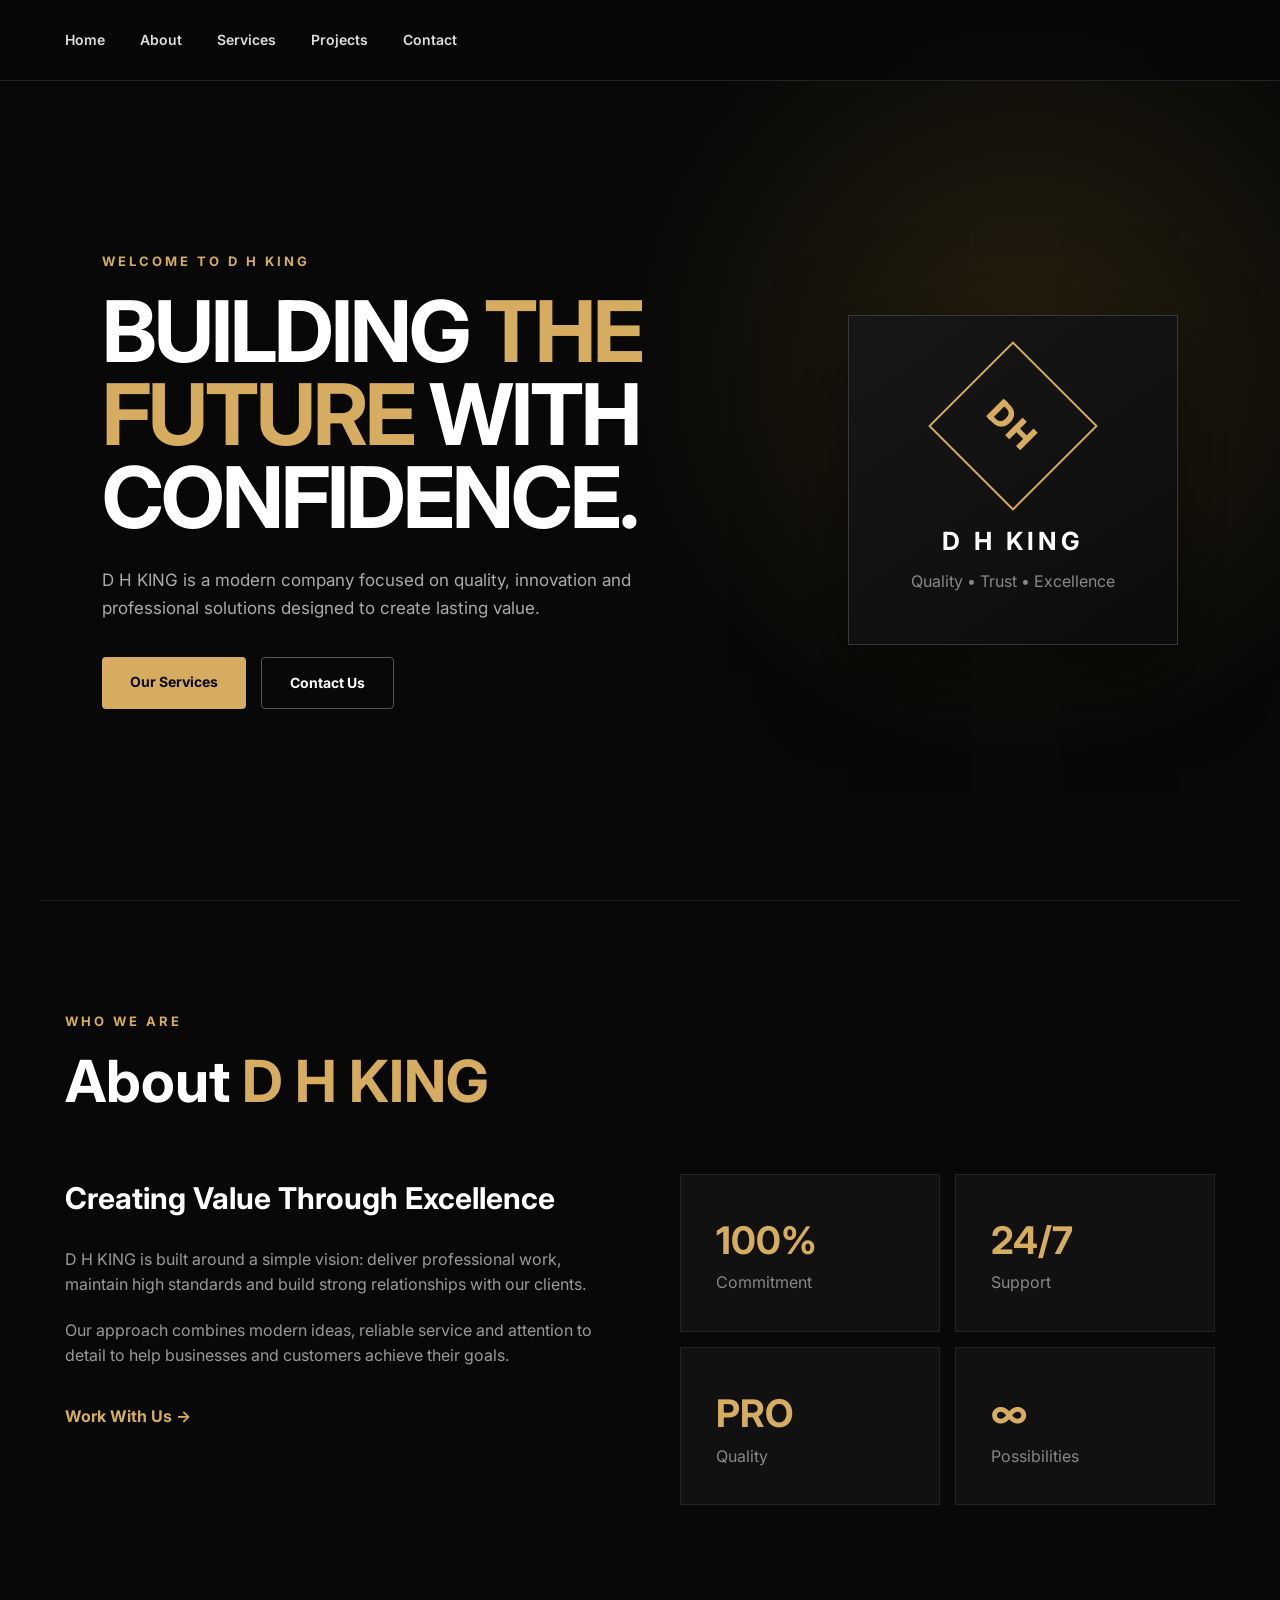
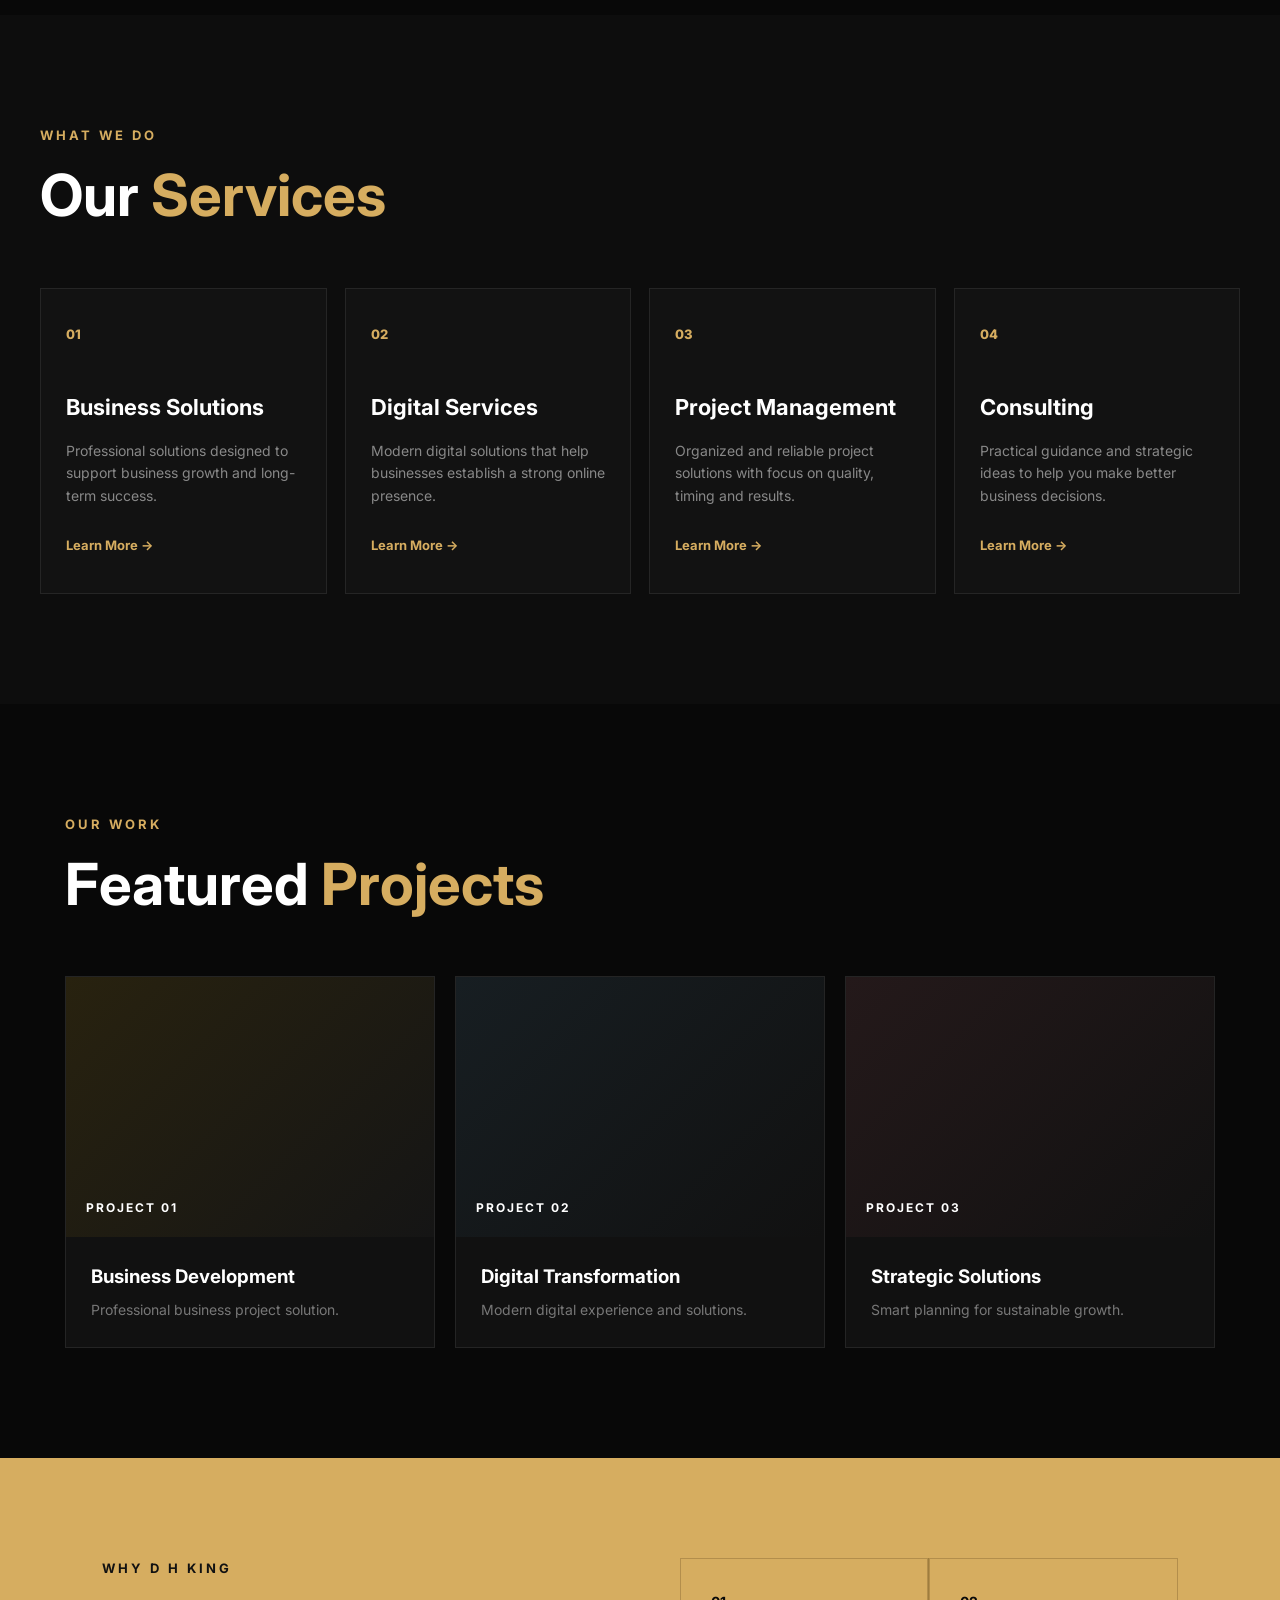
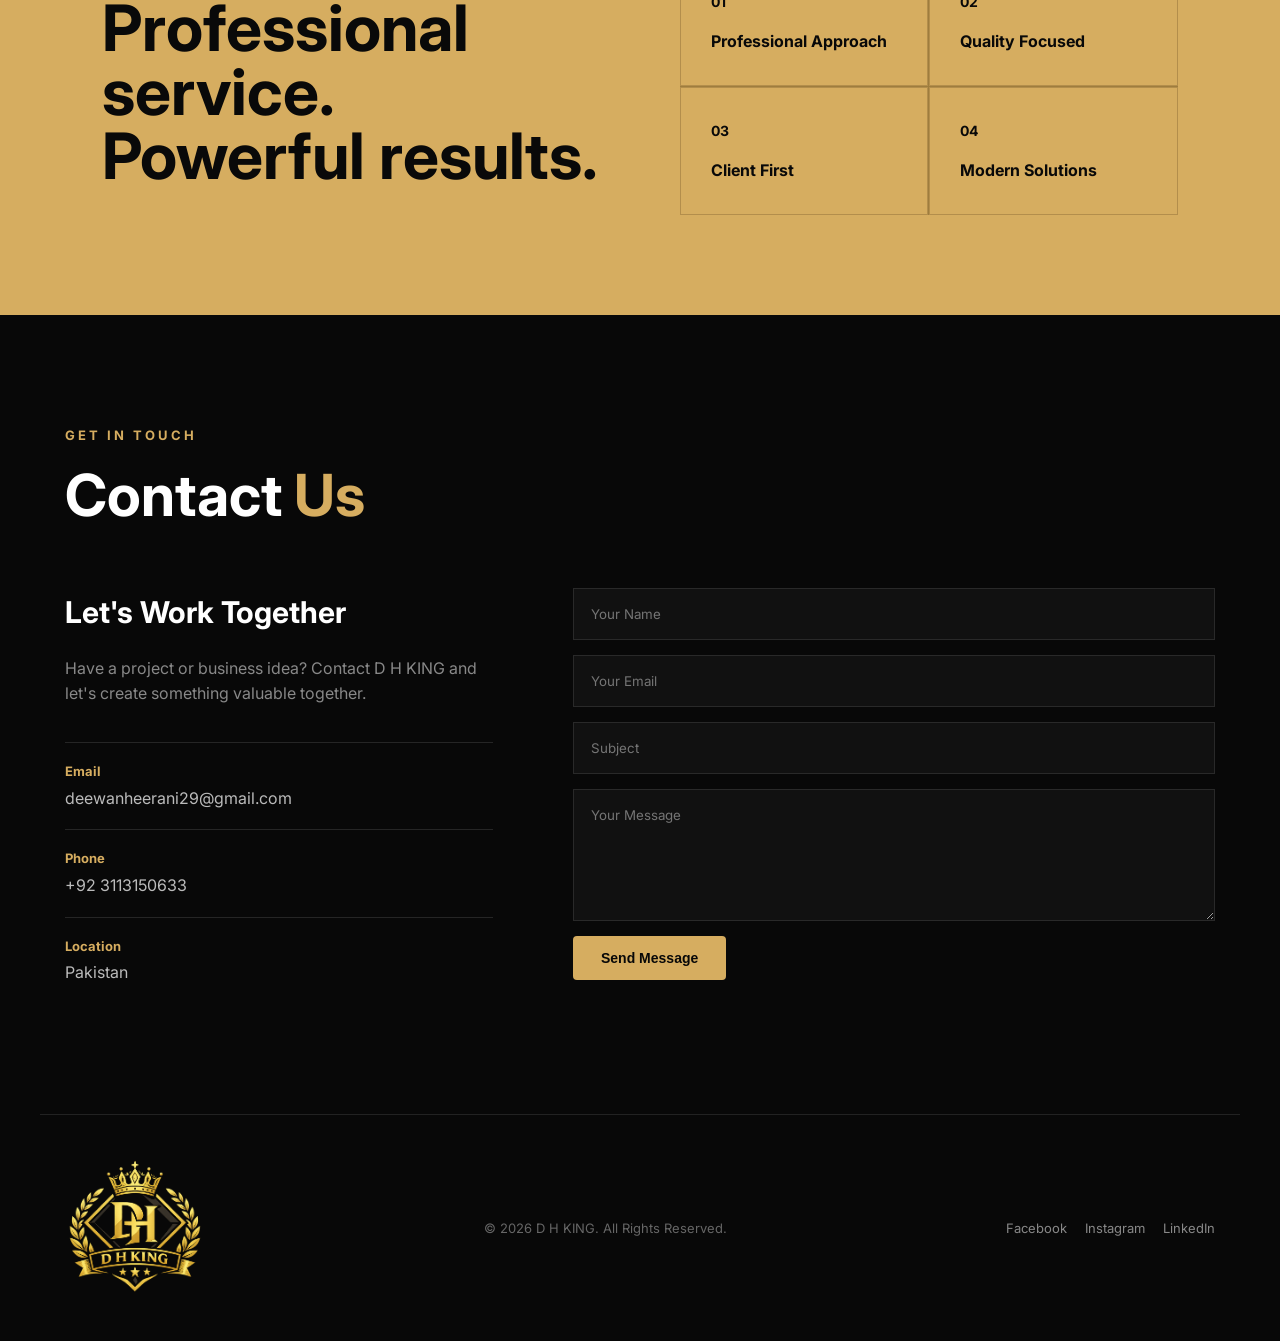
<file: index.html>
<!DOCTYPE html>
<html lang="en">

<head>

    <meta charset="UTF-8">
    <meta name="viewport" content="width=device-width, initial-scale=1.0">

    <title>D H KING | Business Solutions & Digital Services</title>

    <meta name="description"
        content="D H KING is a modern company providing professional business solutions, digital services, project management and consulting. We focus on quality, innovation and reliable solutions that create lasting value.">

    <meta name="keywords"
        content="D H KING, DH KING, business solutions, digital services, project management, consulting, business development, digital transformation, professional services">

    <meta name="author" content="D H KING">

    <meta name="robots"
        content="index, follow, max-image-preview:large">

    <meta name="theme-color" content="#000000">


    <link rel="canonical"
        href="https://dhking-webir.github.io/D-H-KING-Company/">

    <link rel="icon"
        type="image/png"
        href="./logo.png">

    <link rel="shortcut icon"
        type="image/png"
        href="./logo.png">

    <link rel="apple-touch-icon"
        href="./logo.png">


    <meta property="og:type"
        content="website">

    <meta property="og:title"
        content="D H KING | Business Solutions & Digital Services">

    <meta property="og:description"
        content="D H KING provides professional business solutions, digital services, project management and consulting with a focus on quality, innovation and lasting value.">

    <meta property="og:url"
        content="https://dhking-webir.github.io/D-H-KING-Company/">

    <meta property="og:site_name"
        content="D H KING">

    <meta property="og:image"
        content="https://dhking-webir.github.io/D-H-KING-Company/logo.png">

    <meta property="og:image:alt"
        content="D H KING Logo">


    <meta name="twitter:card"
        content="summary">

    <meta name="twitter:title"
        content="D H KING | Business Solutions & Digital Services">

    <meta name="twitter:description"
        content="Explore D H KING for professional business solutions, digital services, project management and consulting.">

    <meta name="twitter:image"
        content="https://dhking-webir.github.io/D-H-KING-Company/logo.png">


    <script type="application/ld+json">
    {
        "@context": "https://schema.org",
        "@type": "WebSite",
        "name": "D H KING",
        "url": "https://dhking-webir.github.io/D-H-KING-Company/",
        "description": "D H KING is a modern company providing professional business solutions, digital services, project management and consulting.",
        "publisher": {
            "@type": "Organization",
            "name": "D H KING",
            "logo": {
                "@type": "ImageObject",
                "url": "https://dhking-webir.github.io/D-H-KING-Company/logo.png"
            }
        }
    }
    </script>


    <link rel="stylesheet"
        href="./style.css">


    <link rel="preconnect"
        href="https://fonts.googleapis.com">

    <link rel="preconnect"
        href="https://fonts.gstatic.com"
        crossorigin>

    <link href="https://fonts.googleapis.com/css2?family=Inter:wght@400;500;600;700;800&display=swap"
        rel="stylesheet">

</head>


<body>


    <header class="header">

        <nav class="navbar">
            <button
                class="menu-toggle"
                id="menuToggle"
                aria-label="Open Menu">

                ☰

            </button>

            <ul class="nav-links"
                id="navLinks">

                <li>
                    <a href="#home">
                        Home
                    </a>
                </li>

                <li>
                    <a href="#about">
                        About
                    </a>
                </li>

                <li>
                    <a href="#services">
                        Services
                    </a>
                </li>

                <li>
                    <a href="#projects">
                        Projects
                    </a>
                </li>

                <li>
                    <a href="#contact">
                        Contact
                    </a>
                </li>

            </ul>

        </nav>

    </header>

    <section class="hero"
        id="home">

        <div class="hero-content">


            <p class="hero-tag">
                WELCOME TO D H KING
            </p>


            <h1>
                BUILDING
                <span>THE FUTURE</span>
                WITH CONFIDENCE.
            </h1>


            <p class="hero-text">
                D H KING is a modern company focused on quality,
                innovation and professional solutions designed to
                create lasting value.
            </p>


            <div class="hero-buttons">

                <a href="#services"
                    class="btn primary-btn">

                    Our Services

                </a>


                <a href="#contact"
                    class="btn secondary-btn">

                    Contact Us

                </a>

            </div>

        </div>


        <div class="hero-card">

            <div class="king-symbol">
                DH
            </div>

            <h3>
                D H KING
            </h3>

            <p>
                Quality • Trust • Excellence
            </p>

        </div>

    </section>


    <section class="section about"
        id="about">

        <div class="section-heading">

            <p>
                WHO WE ARE
            </p>

            <h2>
                About <span>D H KING</span>
            </h2>

        </div>


        <div class="about-grid">


            <div class="about-text">

                <h3>
                    Creating Value Through Excellence
                </h3>


                <p>
                    D H KING is built around a simple vision:
                    deliver professional work, maintain high standards
                    and build strong relationships with our clients.
                </p>


                <p>
                    Our approach combines modern ideas, reliable
                    service and attention to detail to help businesses
                    and customers achieve their goals.
                </p>


                <a href="#contact"
                    class="text-link">

                    Work With Us →

                </a>

            </div>


            <div class="about-stats">


                <div class="stat">

                    <strong>
                        100%
                    </strong>

                    <span>
                        Commitment
                    </span>

                </div>


                <div class="stat">

                    <strong>
                        24/7
                    </strong>

                    <span>
                        Support
                    </span>

                </div>


                <div class="stat">

                    <strong>
                        PRO
                    </strong>

                    <span>
                        Quality
                    </span>

                </div>


                <div class="stat">

                    <strong>
                        ∞
                    </strong>

                    <span>
                        Possibilities
                    </span>

                </div>

            </div>

        </div>

    </section>


    <section class="section services"
        id="services">


        <div class="section-heading">

            <p>
                WHAT WE DO
            </p>

            <h2>
                Our <span>Services</span>
            </h2>

        </div>


        <div class="service-grid">


            <div class="service-card">

                <div class="service-number">
                    01
                </div>

                <h3>
                    Business Solutions
                </h3>

                <p>
                    Professional solutions designed to support
                    business growth and long-term success.
                </p>

                <a href="#contact">
                    Learn More →
                </a>

            </div>


            <div class="service-card">

                <div class="service-number">
                    02
                </div>

                <h3>
                    Digital Services
                </h3>

                <p>
                    Modern digital solutions that help businesses
                    establish a strong online presence.
                </p>

                <a href="#contact">
                    Learn More →
                </a>

            </div>


            <div class="service-card">

                <div class="service-number">
                    03
                </div>

                <h3>
                    Project Management
                </h3>

                <p>
                    Organized and reliable project solutions with
                    focus on quality, timing and results.
                </p>

                <a href="#contact">
                    Learn More →
                </a>

            </div>


            <div class="service-card">

                <div class="service-number">
                    04
                </div>

                <h3>
                    Consulting
                </h3>

                <p>
                    Practical guidance and strategic ideas to help
                    you make better business decisions.
                </p>

                <a href="#contact">
                    Learn More →
                </a>

            </div>

        </div>

    </section>


    <section class="section projects"
        id="projects">


        <div class="section-heading">

            <p>
                OUR WORK
            </p>

            <h2>
                Featured <span>Projects</span>
            </h2>

        </div>


        <div class="project-grid">


            <div class="project-card">

                <div class="project-image project-one">

                    <span>
                        PROJECT 01
                    </span>

                </div>

                <div class="project-content">

                    <h3>
                        Business Development
                    </h3>

                    <p>
                        Professional business project solution.
                    </p>

                </div>

            </div>


            <div class="project-card">

                <div class="project-image project-two">

                    <span>
                        PROJECT 02
                    </span>

                </div>

                <div class="project-content">

                    <h3>
                        Digital Transformation
                    </h3>

                    <p>
                        Modern digital experience and solutions.
                    </p>

                </div>

            </div>


            <div class="project-card">

                <div class="project-image project-three">

                    <span>
                        PROJECT 03
                    </span>

                </div>

                <div class="project-content">

                    <h3>
                        Strategic Solutions
                    </h3>

                    <p>
                        Smart planning for sustainable growth.
                    </p>

                </div>

            </div>

        </div>

    </section>


    <section class="why-us">

        <div class="why-content">


            <div>

                <p class="small-title">
                    WHY D H KING
                </p>


                <h2>
                    Professional service.
                    <span>Powerful results.</span>
                </h2>

            </div>


            <div class="why-list">


                <div>

                    <strong>
                        01
                    </strong>

                    <p>
                        Professional Approach
                    </p>

                </div>


                <div>

                    <strong>
                        02
                    </strong>

                    <p>
                        Quality Focused
                    </p>

                </div>


                <div>

                    <strong>
                        03
                    </strong>

                    <p>
                        Client First
                    </p>

                </div>


                <div>

                    <strong>
                        04
                    </strong>

                    <p>
                        Modern Solutions
                    </p>

                </div>

            </div>

        </div>

    </section>


    <section class="section contact"
        id="contact">


        <div class="section-heading">

            <p>
                GET IN TOUCH
            </p>

            <h2>
                Contact <span>Us</span>
            </h2>

        </div>


        <div class="contact-grid">


            <div class="contact-info">


                <h3>
                    Let's Work Together
                </h3>


                <p>
                    Have a project or business idea?
                    Contact D H KING and let's create something
                    valuable together.
                </p>


                <div class="contact-item">

                    <strong>
                        Email
                    </strong>

                    <span>
                        deewanheerani29@gmail.com
                    </span>

                </div>


                <div class="contact-item">

                    <strong>
                        Phone
                    </strong>

                    <span>
                        +92 3113150633
                    </span>

                </div>


                <div class="contact-item">

                    <strong>
                        Location
                    </strong>

                    <span>
                        Pakistan
                    </span>

                </div>

            </div>


            <form
                class="contact-form"
                id="contactForm">


                <input
                    type="text"
                    id="name"
                    placeholder="Your Name"
                    required>


                <input
                    type="email"
                    id="email"
                    placeholder="Your Email"
                    required>


                <input
                    type="text"
                    id="subject"
                    placeholder="Subject"
                    required>


                <textarea
                    id="message"
                    rows="6"
                    placeholder="Your Message"
                    required></textarea>


                <button
                    type="submit"
                    class="btn primary-btn">

                    Send Message

                </button>


                <p id="formMessage"></p>

            </form>

        </div>

    </section>


    <footer class="footer">


        <div class="footer-logo">

            <img
                src="./logo.png"
                alt="D H KING Logo"
                style="width:140px; height:auto; display:block;">

        </div>


        <p>
            © 2026 D H KING. All Rights Reserved.
        </p>


        <div class="social-links">

            <a href="#">
                Facebook
            </a>

            <a href="#">
                Instagram
            </a>

            <a href="#">
                LinkedIn
            </a>

        </div>

    </footer>


    <script src="./script.js"></script>


</body>

</html>
</file>
<file: style.css>
* {
    margin: 0;
    padding: 0;
    box-sizing: border-box;
}

html {
    scroll-behavior: smooth;
}

body {
    font-family: "Inter", sans-serif;
    background: #080808;
    color: #ffffff;
    line-height: 1.6;
}

a {
    text-decoration: none;
    color: inherit;
}

.header {
    position: fixed;
    top: 0;
    left: 0;
    width: 100%;
    z-index: 1000;
    background: rgba(8, 8, 8, 0.92);
    backdrop-filter: blur(12px);
    border-bottom: 1px solid #222;
}

.navbar {
    max-width: 1200px;
    height: 80px;
    margin: auto;
    padding: 0 25px;

    display: flex;
    align-items: center;
    justify-content: space-between;
}

.logo {
    font-size: 23px;
    font-weight: 800;
    letter-spacing: 2px;
}

.logo span,
.footer-logo span {
    color: #d6ad60;
}

.nav-links {
    display: flex;
    gap: 35px;
    list-style: none;
}

.nav-links a {
    color: #ddd;
    font-size: 14px;
    font-weight: 600;
    transition: 0.3s;
}

.nav-links a:hover {
    color: #d6ad60;
}

.menu-toggle {
    display: none;
    border: none;
    background: none;
    color: white;
    font-size: 28px;
    cursor: pointer;
}


.hero {
    min-height: 100vh;
    padding: 140px 8% 80px;

    display: flex;
    align-items: center;
    justify-content: space-between;
    gap: 60px;

    background:
        radial-gradient(circle at 80% 40%, #27200e 0, transparent 35%),
        #080808;
}

.hero-content {
    max-width: 720px;
}

.hero-tag,
.section-heading p,
.small-title {
    color: #d6ad60;
    font-size: 13px;
    font-weight: 700;
    letter-spacing: 3px;
    margin-bottom: 18px;
}

.hero h1 {
    font-size: clamp(45px, 7vw, 85px);
    line-height: 0.98;
    letter-spacing: -3px;
    margin-bottom: 28px;
}

.hero h1 span {
    color: #d6ad60;
}

.hero-text {
    max-width: 620px;
    color: #aaa;
    font-size: 17px;
    margin-bottom: 35px;
}

.hero-buttons {
    display: flex;
    gap: 15px;
    flex-wrap: wrap;
}

.btn {
    display: inline-block;
    padding: 14px 28px;
    border-radius: 4px;
    font-weight: 700;
    font-size: 14px;
    transition: 0.3s;
}

.primary-btn {
    background: #d6ad60;
    color: #080808;
}

.primary-btn:hover {
    transform: translateY(-3px);
    background: #f0cb7d;
}

.secondary-btn {
    border: 1px solid #555;
    color: white;
}

.secondary-btn:hover {
    border-color: #d6ad60;
    color: #d6ad60;
}

.hero-card {
    width: 330px;
    min-height: 330px;
    flex-shrink: 0;

    display: flex;
    align-items: center;
    justify-content: center;
    flex-direction: column;

    border: 1px solid #383838;
    background: linear-gradient(145deg, #171717, #0c0c0c);

    box-shadow: 0 30px 80px rgba(0, 0, 0, 0.5);
}

.king-symbol {
    width: 120px;
    height: 120px;

    display: grid;
    place-items: center;

    border: 2px solid #d6ad60;
    color: #d6ad60;

    font-size: 34px;
    font-weight: 800;
    letter-spacing: 3px;

    transform: rotate(45deg);
    margin-bottom: 35px;
}

.king-symbol::first-line {
    transform: rotate(-45deg);
}

.hero-card h3 {
    font-size: 25px;
    letter-spacing: 4px;
}

.hero-card p {
    color: #888;
    margin-top: 8px;
}

.section {
    max-width: 1200px;
    margin: auto;
    padding: 110px 25px;
}

.section-heading {
    margin-bottom: 60px;
}

.section-heading h2 {
    font-size: clamp(36px, 5vw, 58px);
    line-height: 1.1;
}

.section-heading h2 span {
    color: #d6ad60;
}

.about {
    border-top: 1px solid #1d1d1d;
}

.about-grid {
    display: grid;
    grid-template-columns: 1fr 1fr;
    gap: 80px;
}

.about-text h3 {
    font-size: 30px;
    margin-bottom: 25px;
}

.about-text p {
    color: #999;
    margin-bottom: 20px;
}

.text-link {
    display: inline-block;
    color: #d6ad60;
    margin-top: 15px;
    font-weight: 700;
}

.about-stats {
    display: grid;
    grid-template-columns: 1fr 1fr;
    gap: 15px;
}

.stat {
    padding: 35px;
    background: #111;
    border: 1px solid #242424;
}

.stat strong {
    display: block;
    color: #d6ad60;
    font-size: 38px;
}

.stat span {
    color: #888;
}

.services {
    max-width: none;
    padding-left: max(25px, calc((100% - 1200px) / 2));
    padding-right: max(25px, calc((100% - 1200px) / 2));
    background: #0d0d0d;
}

.service-grid {
    display: grid;
    grid-template-columns: repeat(4, 1fr);
    gap: 18px;
}

.service-card {
    padding: 35px 25px;
    min-height: 300px;
    background: #121212;
    border: 1px solid #252525;
    transition: 0.35s;
}

.service-card:hover {
    transform: translateY(-8px);
    border-color: #d6ad60;
}

.service-number {
    color: #d6ad60;
    font-size: 13px;
    font-weight: 800;
    margin-bottom: 45px;
}

.service-card h3 {
    font-size: 22px;
    margin-bottom: 15px;
}

.service-card p {
    color: #888;
    font-size: 14px;
    margin-bottom: 25px;
}

.service-card a {
    color: #d6ad60;
    font-size: 13px;
    font-weight: 700;
}



.project-grid {
    display: grid;
    grid-template-columns: repeat(3, 1fr);
    gap: 20px;
}

.project-card {
    background: #111;
    border: 1px solid #242424;
}

.project-image {
    height: 260px;
    display: flex;
    align-items: flex-end;
    padding: 20px;
}

.project-image span {
    font-size: 12px;
    letter-spacing: 2px;
    font-weight: 700;
}

.project-one {
    background: linear-gradient(135deg, #28220f, #151515);
}

.project-two {
    background: linear-gradient(135deg, #171e22, #111);
}

.project-three {
    background: linear-gradient(135deg, #24191a, #111);
}

.project-content {
    padding: 25px;
}

.project-content h3 {
    margin-bottom: 7px;
}

.project-content p {
    color: #777;
    font-size: 14px;
}


.why-us {
    padding: 100px 8%;
    background: #d6ad60;
    color: #090909;
}

.why-content {
    max-width: 1200px;
    margin: auto;

    display: grid;
    grid-template-columns: 1fr 1fr;
    gap: 80px;
}

.why-us .small-title {
    color: #111;
}

.why-us h2 {
    font-size: clamp(40px, 5vw, 65px);
    line-height: 1;
}

.why-us h2 span {
    display: block;
}

.why-list {
    display: grid;
    grid-template-columns: 1fr 1fr;
    gap: 1px;
    background: #9e7d3e;
}

.why-list div {
    padding: 30px;
    background: #d6ad60;
    border: 1px solid #b38e4c;
}

.why-list strong {
    font-size: 14px;
}

.why-list p {
    margin-top: 15px;
    font-weight: 700;
}


.contact-grid {
    display: grid;
    grid-template-columns: 0.8fr 1.2fr;
    gap: 80px;
}

.contact-info h3 {
    font-size: 30px;
    margin-bottom: 20px;
}

.contact-info > p {
    color: #888;
    margin-bottom: 35px;
}

.contact-item {
    border-top: 1px solid #252525;
    padding: 18px 0;
}

.contact-item strong {
    display: block;
    color: #d6ad60;
    font-size: 13px;
    margin-bottom: 4px;
}

.contact-item span {
    color: #bbb;
}

.contact-form {
    display: flex;
    flex-direction: column;
    gap: 15px;
}

.contact-form input,
.contact-form textarea {
    width: 100%;
    padding: 17px;

    border: 1px solid #292929;
    background: #111;
    color: white;

    outline: none;
    font-family: inherit;
}

.contact-form input:focus,
.contact-form textarea:focus {
    border-color: #d6ad60;
}

.contact-form textarea {
    resize: vertical;
}

.contact-form button {
    border: none;
    cursor: pointer;
    align-self: flex-start;
}

#formMessage {
    color: #d6ad60;
    font-size: 14px;
}



.footer {
    border-top: 1px solid #222;
    padding: 40px 25px;

    display: flex;
    align-items: center;
    justify-content: space-between;
    gap: 20px;

    max-width: 1200px;
    margin: auto;
}

.footer-logo {
    font-size: 20px;
    font-weight: 800;
    letter-spacing: 2px;
}

.footer p {
    color: #666;
    font-size: 13px;
}

.social-links {
    display: flex;
    gap: 18px;
}

.social-links a {
    color: #888;
    font-size: 13px;
}

.social-links a:hover {
    color: #d6ad60;
}


@media (max-width: 900px) {

    .menu-toggle {
        display: block;
    }

    .nav-links {
        position: absolute;
        top: 80px;
        left: 0;
        width: 100%;

        display: none;
        flex-direction: column;
        gap: 0;

        background: #0c0c0c;
        border-bottom: 1px solid #222;
    }

    .nav-links.active {
        display: flex;
    }

    .nav-links li a {
        display: block;
        padding: 18px 25px;
        border-bottom: 1px solid #1d1d1d;
    }

    .hero {
        flex-direction: column;
        align-items: flex-start;
    }

    .hero-card {
        width: 100%;
        max-width: 400px;
        align-self: center;
    }

    .service-grid {
        grid-template-columns: 1fr 1fr;
    }

    .about-grid,
    .why-content,
    .contact-grid {
        grid-template-columns: 1fr;
        gap: 45px;
    }

    .project-grid {
        grid-template-columns: 1fr 1fr;
    }

    .footer {
        flex-direction: column;
        text-align: center;
    }
}


@media (max-width: 600px) {

    .hero {
        padding-left: 25px;
        padding-right: 25px;
    }

    .hero h1 {
        letter-spacing: -1px;
    }

    .service-grid,
    .project-grid {
        grid-template-columns: 1fr;
    }

    .about-stats {
        grid-template-columns: 1fr 1fr;
    }

    .why-list {
        grid-template-columns: 1fr;
    }

    .section {
        padding-top: 80px;
        padding-bottom: 80px;
    }
}
</file>
